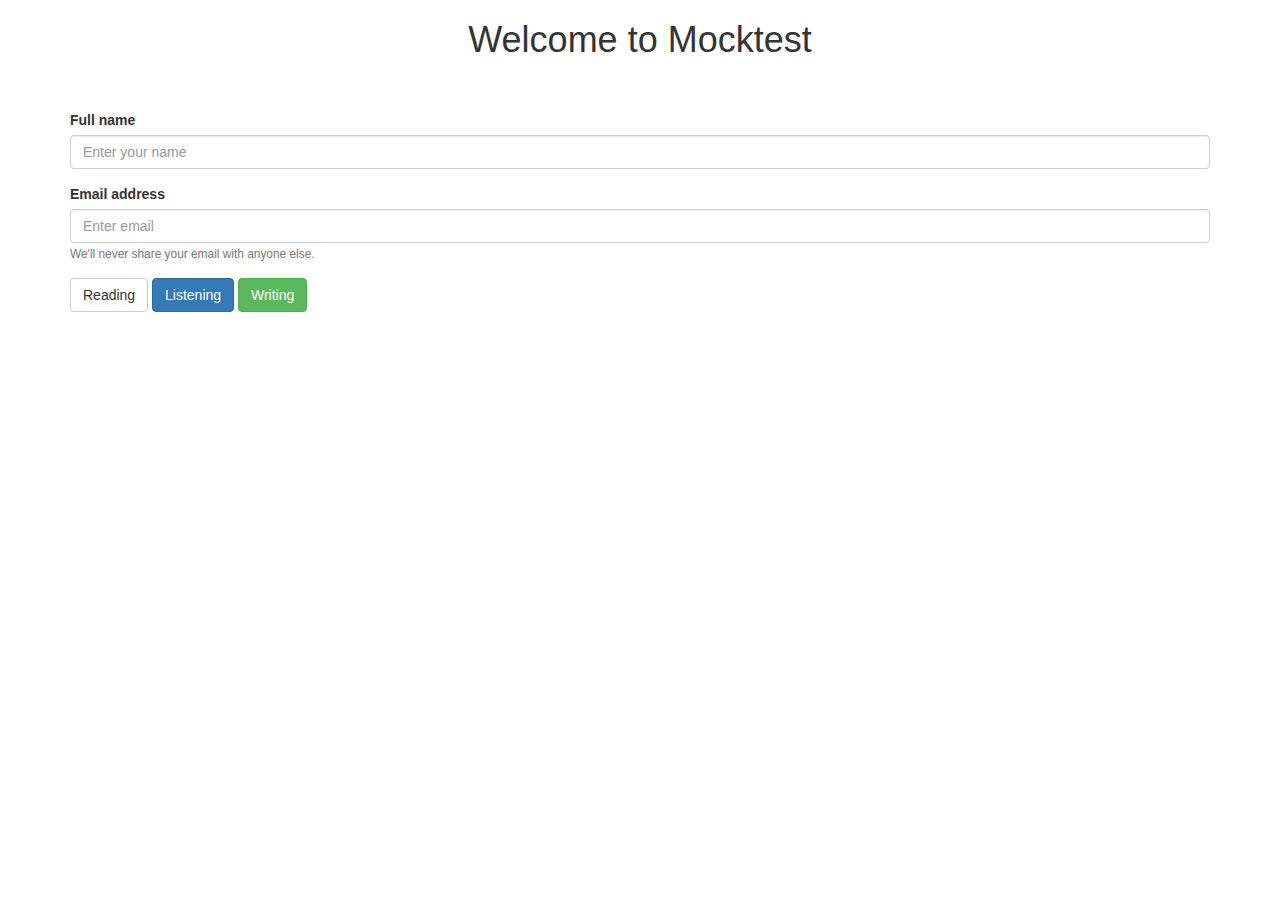
<file: public/index.html>
<!DOCTYPE html>
<html lang="en">
<head>
  <title>Bootstrap Example</title>
  <meta charset="utf-8">
  <meta name="viewport" content="width=device-width, initial-scale=1">
  <link rel="stylesheet" href="https://maxcdn.bootstrapcdn.com/bootstrap/3.4.0/css/bootstrap.min.css">
  <script src="https://ajax.googleapis.com/ajax/libs/jquery/3.4.1/jquery.min.js"></script>
  <script src="https://maxcdn.bootstrapcdn.com/bootstrap/3.4.0/js/bootstrap.min.js"></script>
</head>
<body>

<div class="container">
  <h1 class="text-center">Welcome to Mocktest</h1>
  <br/><br/>
  <form method="GET" action="/">
  <div class="form-group">
    <label for="name">Full name</label>
    <input type="text" class="form-control" id="name" aria-describedby="name" name="name" placeholder="Enter your name">
  </div>
  <div class="form-group">
    <label for="email">Email address</label>
    <input type="email" class="form-control" id="email" aria-describedby="emailHelp" name="email" placeholder="Enter email">
    <small id="emailHelp" class="form-text text-muted">We'll never share your email with anyone else.</small>
  </div>
  <button action="/reading/" type="button" class="btn btn-default test">Reading</button>
  <button action="/listening/" type="button" class="btn btn-primary test">Listening</button>
  <button action="/writing/" type="button" class="btn btn-success test">Writing</button>
</form>
</div>

<script type="text/javascript">
  $(document).on("click", ".test", function() {
    if($("#name").val() == "" || $("#email").val() == ""){
      alert("Please fill your name and email");
      return;
    }
    var action = $(this).attr("action");
    $("form").attr("action", action);
    $("form").submit();
  });
</script>
</body>
</html>
</file>
